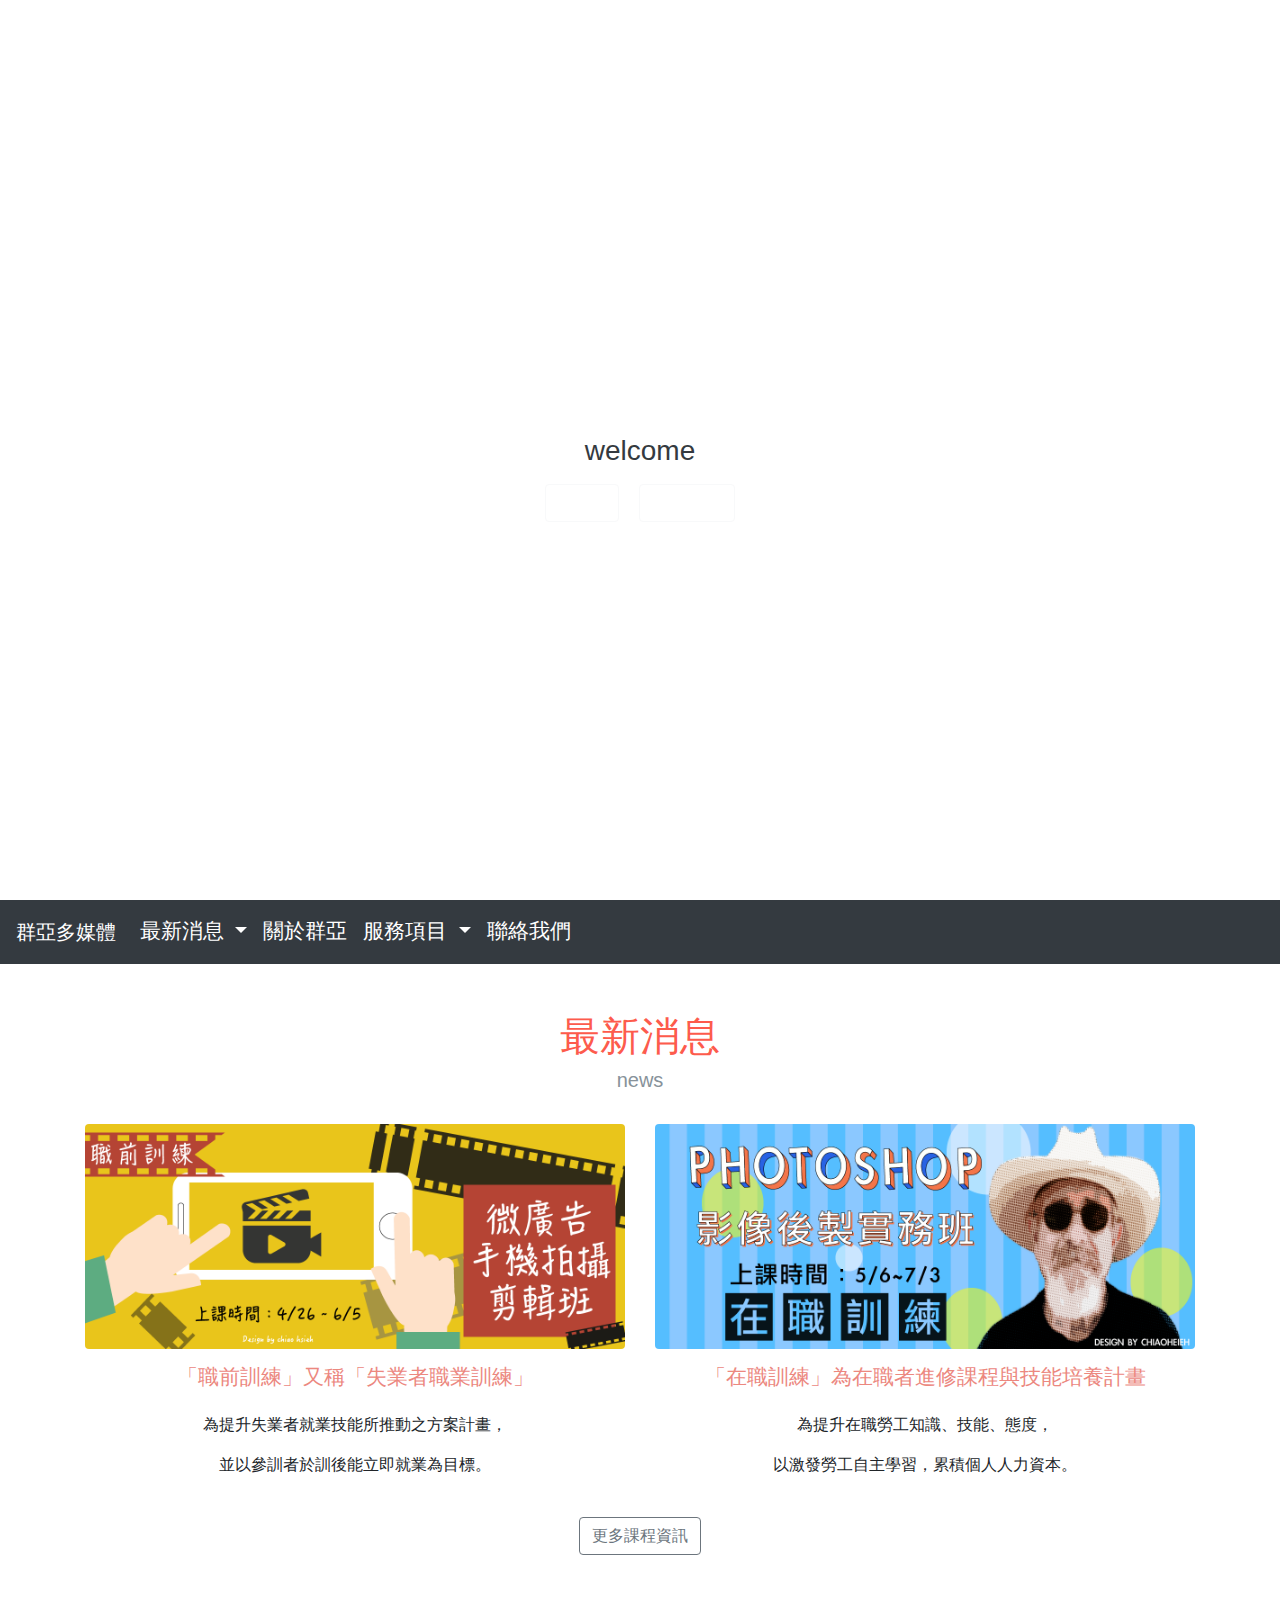
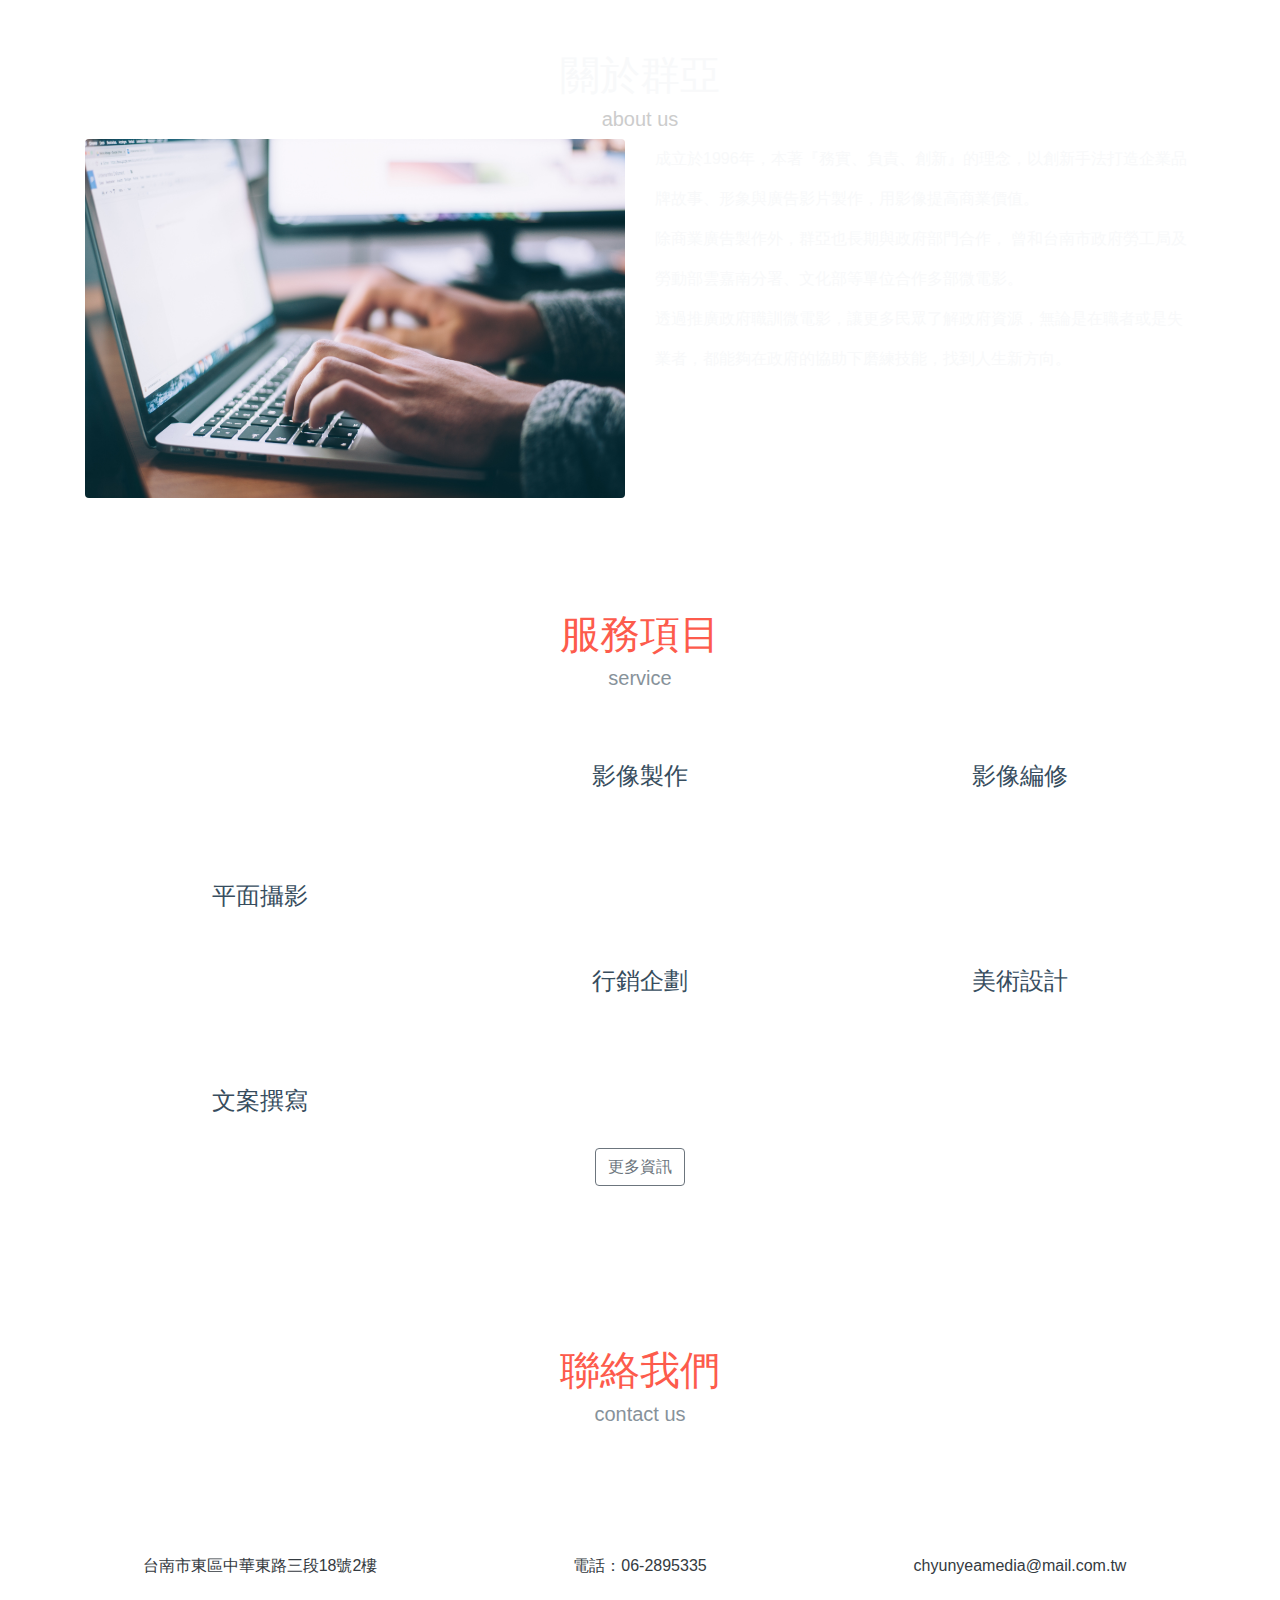
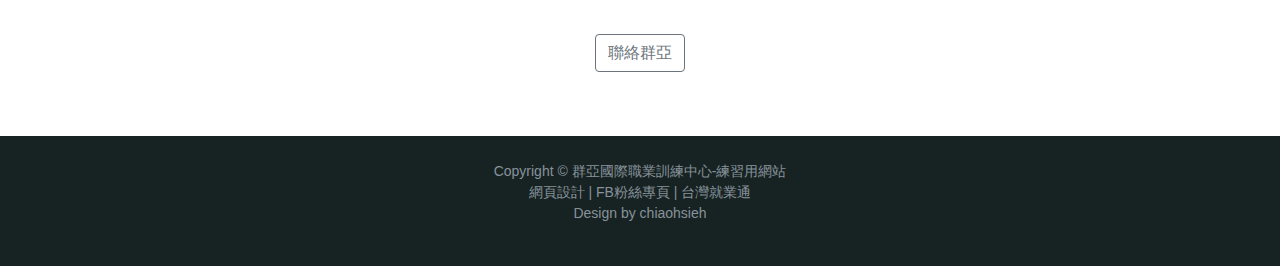
<file: index.html>
<!DOCTYPE html>
<html>
<head>
    <meta charset="UTF-8">
    <meta name="viewport" content="width=device-width, initial-scale=1">
    <meta http-equiv="X-UA-Compatible" content="ie=edge"><!--協助IE支援Bootstrap-->
    <link rel="icon" type="image/png" href="icon/cyicon.png"><!-- 標題小圖示 -->
    <!--Bootstrap CSS-->
    <link rel="stylesheet" href="https://use.fontawesome.com/releases/v5.8.2/css/all.css" integrity="sha384-oS3vJWv+0UjzBfQzYUhtDYW+Pj2yciDJxpsK1OYPAYjqT085Qq/1cq5FLXAZQ7Ay" crossorigin="anonymous">
    <link rel="stylesheet" href="css/chyunyea.css" type="text/css">
    <link href="https://maxcdn.bootstrapcdn.com/font-awesome/4.6.3/css/font-awesome.min.css" rel="stylesheet">
        <!--Bootstrap4-->
        <link rel="stylesheet" href="https://maxcdn.bootstrapcdn.com/bootstrap/4.3.1/css/bootstrap.min.css">
        <script src="https://ajax.googleapis.com/ajax/libs/jquery/3.4.0/jquery.min.js"></script>
        <script src="https://cdnjs.cloudflare.com/ajax/libs/popper.js/1.14.7/umd/popper.min.js"></script>
        <script src="https://maxcdn.bootstrapcdn.com/bootstrap/4.3.1/js/bootstrap.min.js"></script>
    <title>CHYUNYEA STUDIO-網頁設計練習用</title>
</head>
<style>
.info {
    background:rgba(255,255,255,0.7);
}
</style>
<body>
    <header class="header-class d-flex justify-content-center align-items-center">
        <div class="text-center text-white">
            <h1><a href="index.html">CHYUNYEA STUDIO</a></h1>
            <h3 class="text-dark">welcome</h3>
            <div class="mt-3">
                <a href="#news" class="btn btn-outline-light mx-2">NEWS</a>
                <a href="#service" class="btn btn-outline-light mx-2">SERVICE</a>
            </div>
        </div>
    </header>
    <nav class="navbar navbar-expand-lg bg-dark navbar-dark sticky-top ">
        <a class="navbar-brand" href="index.html">群亞多媒體</a>
        <button class="navbar-toggler" type="button" data-toggle="collapse" data-target="#navbarNavDropdown" aria-controls="navbarNavDropdown" aria-expanded="false" aria-label="Toggle navigation">
            <span class="navbar-toggler-icon"></span>
        </button>
        <div class="collapse navbar-collapse" id="navbarNavDropdown">
            <ul class="navbar-nav">
                <li class="nav-item dropdown">
                    <a class="nav-link dropdown-toggle " href="" target="_blank" id="navbarDropdownMenuLink" data-toggle="dropdown" aria-haspopup="true" aria-expanded="false">
                        最新消息
                    </a>
                    <div class="dropdown-menu bg-dark navbar-dark" aria-labelledby="navbarDropdownMenuLink">
                        <a class="dropdown-item" href="courses.html">課程資訊</a>
                    </div>
                </li>
                <li class="nav-item"><a class="nav-link" href="about.html">關於群亞</a></li>
                <li class="nav-item dropdown">
                        <a class="nav-link dropdown-toggle " href="" target="_blank" id="navbarDropdownMenuLink" data-toggle="dropdown" aria-haspopup="true" aria-expanded="false">
                              服務項目
                        </a>
                        <div class="dropdown-menu bg-dark navbar-dark" aria-labelledby="navbarDropdownMenuLink">
                            <a class="dropdown-item" href="media.html">多媒體影像製作</a>
                        </div>
                </li>
                <li class="nav-item"><a class="nav-link" href="contact.html">聯絡我們</a></li>

            </ul>
        </div>
    </nav>
    <!-- news -->
    <div id="news"></div>
    <section>
        <div class="container news text-center my-5">
            <h1>最新消息</h1>
            <h5>news</h5>
            <div class="row">
                <div class="col-md-6 my-4">               
                    <a href="courses.html"><img src="image/courses-1.png" class="rounded" alt="最新消息" title="最新消息"></a>
                    <p class="my-2 newstitle">「職前訓練」又稱「失業者職業訓練」</p>
                    <p class="text-center my-2">為提升失業者就業技能所推動之方案計畫，<br>並以參訓者於訓後能立即就業為目標。</p>
                </div>
                <div class="col-md-6 my-4">                 
                    <a href="courses.html"><img src="image/courses-2.png" class="rounded" alt="最新消息" title="最新消息"></a>
                    <p class="my-2 newstitle">「在職訓練」為在職者進修課程與技能培養計畫</p>
                    <p class="text-center my-2">為提升在職勞工知識、技能、態度，<br>以激發勞工自主學習，累積個人人力資本。</p>
                </div>
            </div>
            <a href="courses.html"><button type="button" class="btn btn-outline-secondary">更多課程資訊</button><a>
        </div>
    </section>
    <!-- 關於群亞 -->
        <div id="about"></div>
        <section class="py-5 bg-attachment bg-cover" style="background-image:url(https://images.unsplash.com/photo-1546449982-a01eedcc37c0?ixlib=rb-1.2.1&ixid=eyJhcHBfaWQiOjEyMDd9&auto=format&fit=crop&w=900&q=60)">
            <div class="container about">
                <h1 class="text-light">關於群亞</h1>
                <h5 style="color:#ccc">about us</h5>
                <div class="row">
                    <div class="col-md-6">
                        <a href="about.html"><img src="image/b1.jpg" class="rounded" alt="關於群亞" title="關於群亞"></a>
                    </div>
                    <div class="col-md-6">
                        <p class="text-light">成立於1996年，本著『務實、負責、創新』的理念，以創新手法打造企業品牌故事、形象與廣告影片製作，用影像提高商業價值。<br>除商業廣告製作外，群亞也長期與政府部門合作，
                            曾和台南市政府勞工局及勞動部雲嘉南分署、文化部等單位合作多部微電影。<br>透過推廣政府職訓微電影，讓更多民眾了解政府資源，無論是在職者或是失業者，都能夠在政府的協助下磨練技能，找到人生新方向。</p>                    
                    </div>
                </div>
            </div>
        </section>
    <!-- 影片分享 
    <div id="works"></div>
    <div class="works my-3">
        <section class="py-5 bg-attachment bg-cover" style="background-image:url(https://images.unsplash.com/photo-1546449982-a01eedcc37c0?ixlib=rb-1.2.1&ixid=eyJhcHBfaWQiOjEyMDd9&auto=format&fit=crop&w=900&q=60)">                
            <h1 style="color:#172323" class="my-3">作品欣賞</h1>
            <h5>works</h5>            
            <div class="container">
                <div class="row works-item">
                    <div class="col-md-6"><iframe src="https://www.youtube.com/embed/-YNJn0436aQ"></iframe></div>
                    <div class="col-md-6"><iframe src="https://www.youtube.com/embed/GWZpMxZ13jM"></iframe></div>
                </div>
                <div class="row works-item">
                    <div class="col-md-6"><iframe src="https://www.youtube.com/embed/CN-ooeECt8g"></iframe></div>
                    <div class="col-md-6"><iframe src="https://www.youtube.com//embed/GMhTnDz8pHQ"></iframe></div>
                </div>
            </div>
        </section>
    </div>-->
    <!-- 服務項目 -->
        <div id="service"  class="service my-3"></div>
        <section class="py-5 ">
            <div class="container-fluid">
                <h1>服務項目</h1>
                <h5>service</h5>
            </div>
            <div class="container text-center my-5">
                <div class="row">
                    <div class="col-6 col-md-4 my-4 " style="color:#374d5e">
                        <i class="fas fa-camera-retro fa-5x my-4"></i>             
                        <h4>平面攝影</h4>                             
                    </div>
                    <div class="col-6 col-md-4  my-4" style="color:#374d5e">
                        <i class="fas fa-video fa-5x my-4"></i>              
                        <h4>影像製作</h4>                             
                    </div>
                    <div class="col-6 col-md-4 my-4" style="color:#374d5e">
                        <i class="fas fa-images fa-5x my-4"></i>              
                        <h4>影像編修</h4>                             
                    </div>
                    <div class="col-6 col-md-4 my-4" style="color:#374d5e">
                        <i class="fas fa-edit fa-5x my-4"></i>             
                        <h4>文案撰寫</h4>
                    </div>
                    <div class="col-6 col-md-4 my-4" style="color:#374d5e">
                        <i class="fas fa-lightbulb fa-5x my-4"></i>              
                        <h4>行銷企劃</h4>                             
                    </div>
                    <div class="col-6 col-md-4 my-4" style="color:#374d5e">
                        <i class="fas fa-palette fa-5x my-4"></i>             
                        <h4>美術設計</h4>                             
                    </div>
                </div>
                <a href="media.html"><button type="button" class="btn btn-outline-secondary">更多資訊</button><a>
            </div>
        </section>
    <!-- 聯絡我們 -->        
        <div id="contact"></div>
        <div class="contact my-3">
            <section class="py-5 bg-attachment bg-cover" style="background-image:url(https://images.unsplash.com/uploads/141103282695035fa1380/95cdfeef?ixlib=rb-1.2.1&ixid=eyJhcHBfaWQiOjEyMDd9&auto=format&fit=crop&w=900&q=60)">                
                <h1>聯絡我們</h1>
                <h5>contact us</h5>                    
                <div class="container text-center">
                    <div class="row text-center text-dark my-3">
                        <div class="col-md-4 my-2">
                            <div class="p-2 info">
                                <i class="fas fa-map-marked-alt fa-3x mr-2 my-3 " aria-hidden="true "></i>
                                <p class="my-4">台南市東區中華東路三段18號2樓</p>
                            </div>
                        </div>
                        <div class="col-md-4 my-2">
                            <div class="p-2 info">
                                <i class="fas fa-phone fa-3x mr-2 my-3 " aria-hidden="true "></i>
                                <p class="my-4">電話：06-2895335</p>
                            </div>
                        </div> 
                        <div class="col-md-4 my-2">
                            <div class="p-2 info">
                                <i class="fas fa-envelope-open fa-3x mr-2 my-3 " aria-hidden="true "></i>
                                <p class="my-4">chyunyeamedia@mail.com.tw</p> 
                            </div>
                        </div>
                    </div>
                    <a href="contact.html" class="btn btn-outline-secondary">聯絡群亞<a>
                </div>
            </section>
        </div>
<!-- 頁尾 -->
    <div id="footer">
        <div class="container-fluid footer">  
            <div class="row text-center">
                <div class="copyright col-12">
                    <p>Copyright © 群亞國際職業訓練中心-練習用網站<br>
                        網頁設計 | 
                        <a href="https://www.facebook.com/chyun.yea/" target="_blank"  alt="FB粉絲專頁">FB粉絲專頁</a> | 
                        <a href="https://www.taiwanjobs.gov.tw/Internet/index/index.aspx"alt="台灣就業通">台灣就業通</a>
                        <br>Design by chiaohsieh</p>
                </div>
            </div>
        </div>
    </div>
</body>
<script>  //smooth scrolling to all links
    $(document).ready(function(){
      $("a").on('click', function(event) {
        if (this.hash !== "") {
          event.preventDefault();
          var hash = this.hash;
         $('html, body').animate({
            scrollTop: $(hash).offset().top
          }, 800, function(){   
           window.location.hash = hash;
          });
        }
      });
    });
</script>
</html>
</file>
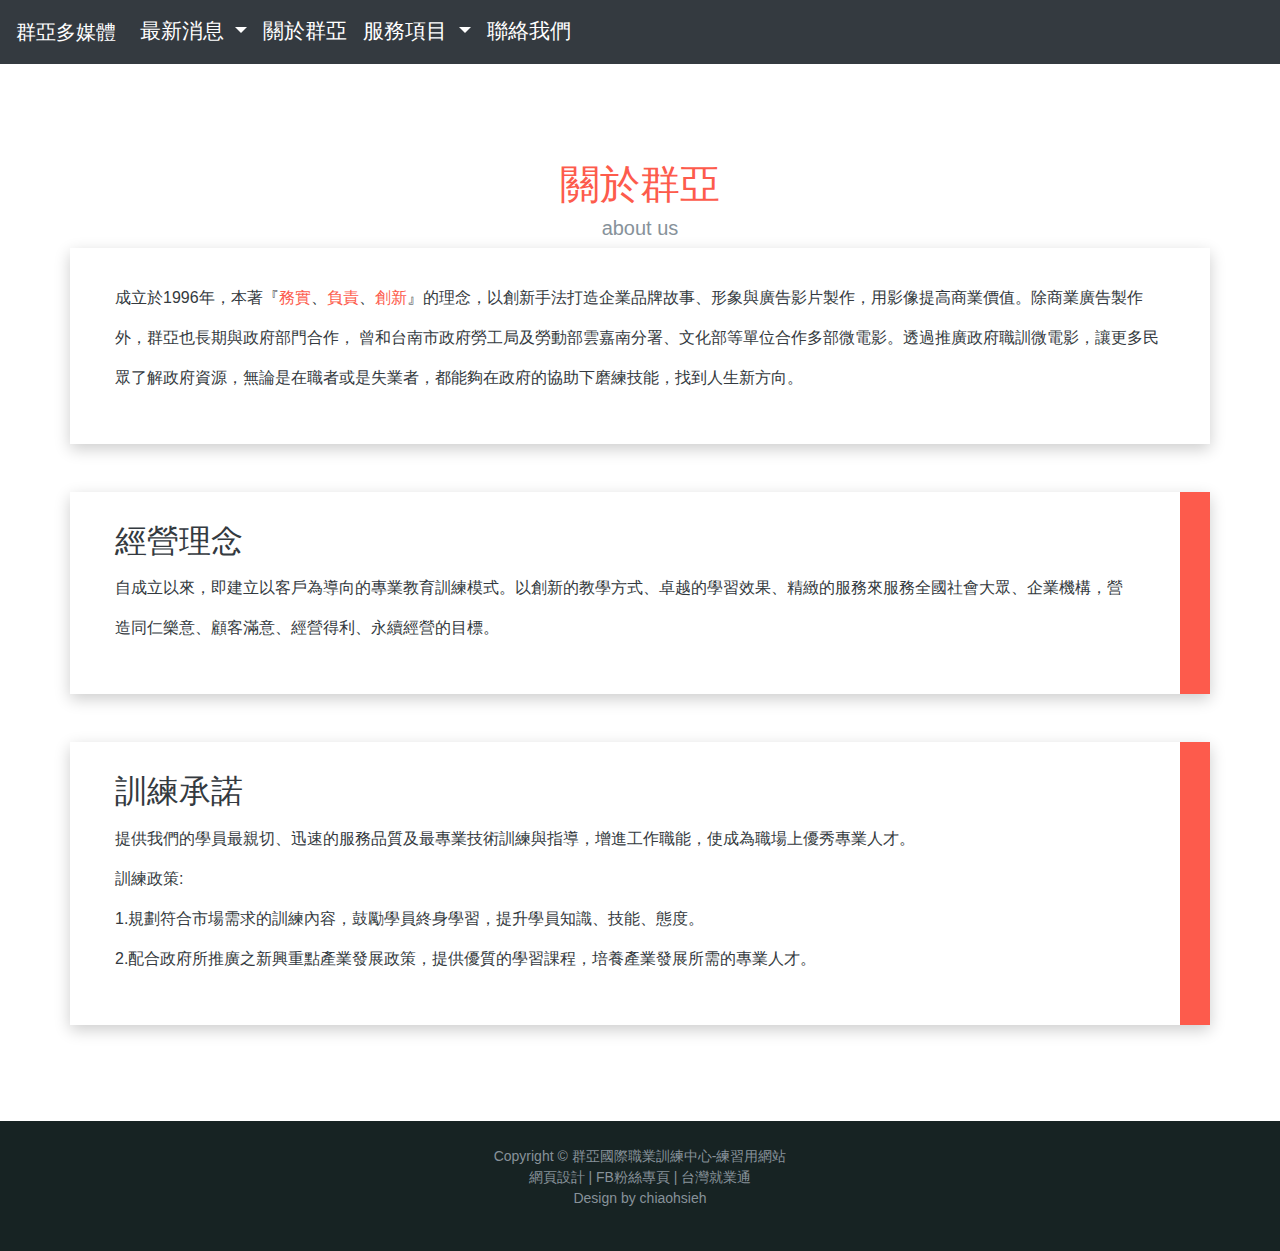
<file: about.html>
<!DOCTYPE html>
<html>
<head>
    <meta charset="UTF-8">
    <meta name="viewport" content="width=device-width, initial-scale=1">
    <meta http-equiv="X-UA-Compatible" content="ie=edge"><!--協助IE支援Bootstrap-->
    <link rel="icon" type="image/png" href="icon/cyicon.png"><!-- 標題小圖示 -->
    <!--Bootstrap CSS-->
    <link rel="stylesheet" href="css/chyunyea.css" type="text/css">
    <link rel="stylesheet" href="https://use.fontawesome.com/releases/v5.8.2/css/all.css">
    <link href="https://maxcdn.bootstrapcdn.com/font-awesome/4.6.3/css/font-awesome.min.css" rel="stylesheet">
    <link href="https://cdnjs.cloudflare.com/ajax/libs/twitter-bootstrap/4.3.1/css/bootstrap.min.css">
    <link rel="stylesheet" href="https://maxcdn.bootstrapcdn.com/bootstrap/4.3.1/css/bootstrap.min.css">
    <!--Bootstrap4-->
    <script src="https://ajax.googleapis.com/ajax/libs/jquery/3.4.0/jquery.min.js"></script>
    <script src="https://cdnjs.cloudflare.com/ajax/libs/popper.js/1.14.7/umd/popper.min.js"></script>
    <script src="https://maxcdn.bootstrapcdn.com/bootstrap/4.3.1/js/bootstrap.min.js"></script>
    <title>CHYUNYEA STUDIO-網頁設計練習用</title>
</head>
<style>
.a-bg-cover{
    background-size: cover;
    background-position:top center;
}
.a-bg-attachment{
    background-attachment: fixed;
}

.about-main{
    background-color:rgba(255,255,255,0.7);
    padding:30px;
    line-height: 30pt;
    box-shadow: 0 5px 15px rgba(0,0,0,.2);
}
.about-right{
    background-color:rgba(255,255,255,0.7);
    padding:30px;
    line-height: 30pt;
    border-right:#fd5b4c 30px solid;
    box-shadow: 0 5px 15px rgba(0,0,0,.2);
}
</style>
<body>
    <nav class="navbar navbar-expand-lg bg-dark navbar-dark sticky-top ">
        <a class="navbar-brand" href="index.html">群亞多媒體</a>
        <button class="navbar-toggler" type="button" data-toggle="collapse" data-target="#navbarNavDropdown" aria-controls="navbarNavDropdown" aria-expanded="false" aria-label="Toggle navigation">
            <span class="navbar-toggler-icon"></span>
        </button>
        <div class="collapse navbar-collapse" id="navbarNavDropdown">
            <ul class="navbar-nav">
                <li class="nav-item dropdown">
                    <a class="nav-link dropdown-toggle " href="" target="_blank" id="navbarDropdownMenuLink" data-toggle="dropdown" aria-haspopup="true" aria-expanded="false">
                        最新消息
                    </a>
                    <div class="dropdown-menu bg-dark navbar-dark" aria-labelledby="navbarDropdownMenuLink">
                        <a class="dropdown-item" href="courses.html">課程資訊</a>
                    </div>
                </li>
                <li class="nav-item"><a class="nav-link" href="about.html">關於群亞</a></li>
                <li class="nav-item dropdown">
                        <a class="nav-link dropdown-toggle " href="" target="_blank" id="navbarDropdownMenuLink" data-toggle="dropdown" aria-haspopup="true" aria-expanded="false">
                              服務項目
                        </a>
                        <div class="dropdown-menu bg-dark navbar-dark" aria-labelledby="navbarDropdownMenuLink">
                            <a class="dropdown-item" href="media.html">多媒體影像製作</a>
                        </div>
                </li>
                <li class="nav-item"><a class="nav-link" href="contact.html">聯絡我們</a></li>
            </ul>
        </div>
    </nav>
<!-- 關於群亞 -->
    <section class="py-5 a-bg-attachment a-bg-cover" style="background-image:url('https://images.unsplash.com/photo-1550376026-49dc76394ed8?ixlib=rb-1.2.1&ixid=eyJhcHBfaWQiOjEyMDd9&auto=format&fit=crop&w=900&q=60')">
        <div class="container my-5">
            <h1>關於群亞</h1>
            <h5>about us</h5>
            <div class="row about-main">
                <div class="col-md-12 text-left text-dark">
                    <p>成立於1996年，本著『<span style="color:#fd5b4c;">務實</span>、<span style="color:#fd5b4c;">負責</span>、<span style="color:#fd5b4c;">創新</span>』的理念，以創新手法打造企業品牌故事、形象與廣告影片製作，用影像提高商業價值。除商業廣告製作外，群亞也長期與政府部門合作，
                        曾和台南市政府勞工局及勞動部雲嘉南分署、文化部等單位合作多部微電影。透過推廣政府職訓微電影，讓更多民眾了解政府資源，無論是在職者或是失業者，都能夠在政府的協助下磨練技能，找到人生新方向。</p>                    
                </div>
            </div>
            <div class="row my-5 about-right">
                <div class="col-md-12 text-left text-dark">
                     <h2>經營理念</h2>
                    <p>自成立以來，即建立以客戶為導向的專業教育訓練模式。以創新的教學方式、卓越的學習效果、精緻的服務來服務全國社會大眾、企業機構，營造同仁樂意、顧客滿意、經營得利、永續經營的目標。</p> 
                </div>
            </div>
            <div class="row my-5 about-right">
                <div class="col-md-12 text-left text-dark">
                        <h2>訓練承諾</h2>
                        <p>提供我們的學員最親切、迅速的服務品質及最專業技術訓練與指導，增進工作職能，使成為職場上優秀專業人才。<br>
                            訓練政策:<br>
                            1.規劃符合市場需求的訓練內容，鼓勵學員終身學習，提升學員知識、技能、態度。<br>
                            2.配合政府所推廣之新興重點產業發展政策，提供優質的學習課程，培養產業發展所需的專業人才。</p> 
                </div>
            </div>
        </div>
    </section>
<!-- 頁尾 -->
    <div id="footer">
        <div class="container-fluid footer">  
            <div class="row text-center">
                <div class="copyright col-12">
                    <p>Copyright © 群亞國際職業訓練中心-練習用網站<br>
                        網頁設計 | 
                        <a href="https://www.facebook.com/chyun.yea/" target="_blank"  alt="FB粉絲專頁">FB粉絲專頁</a> | 
                        <a href="https://www.taiwanjobs.gov.tw/Internet/index/index.aspx"alt="台灣就業通">台灣就業通</a>
                        <br>Design by chiaohsieh</p>
                </div>
            </div>
        </div>
    </div>   
</body>
</html>
</file>
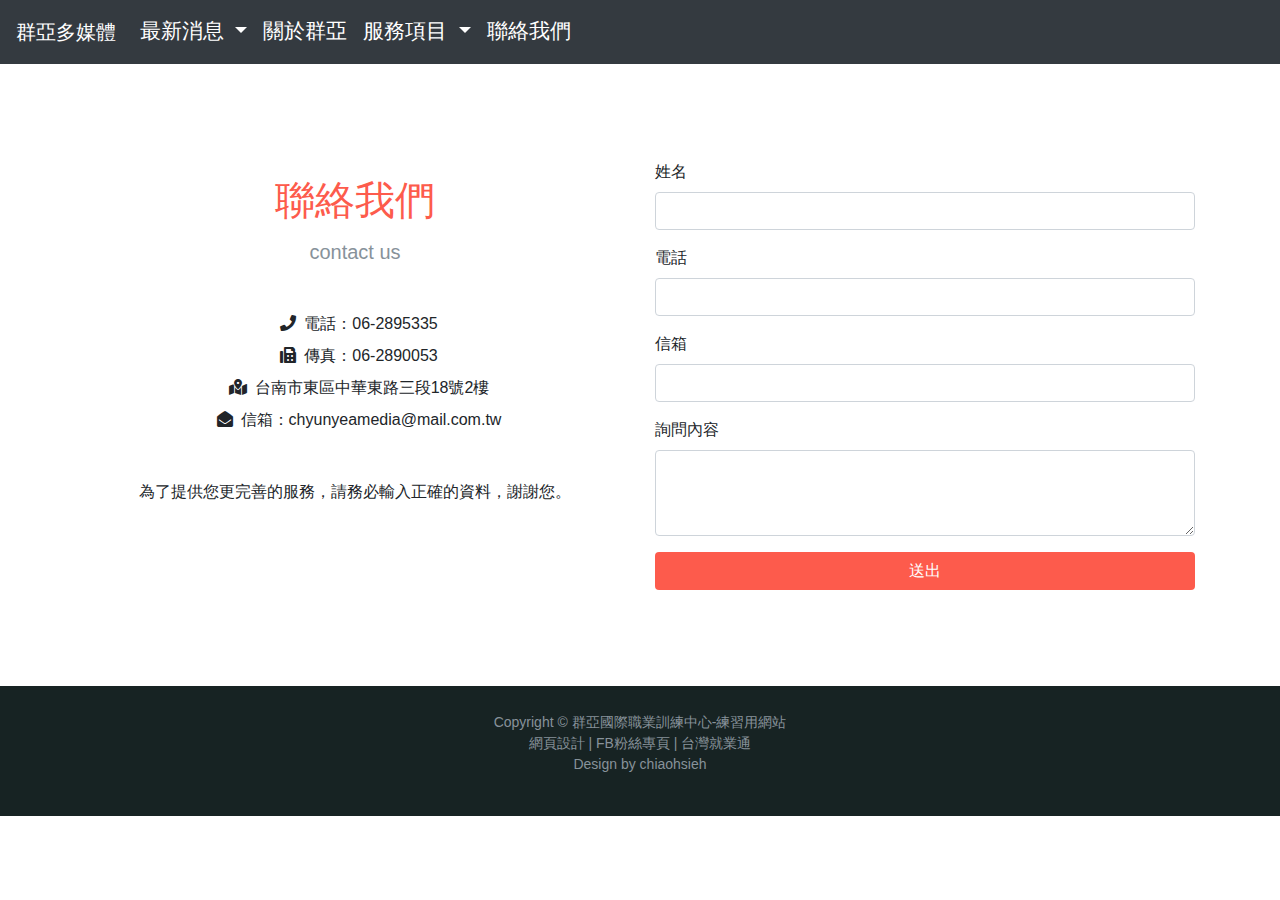
<file: contact.html>
<!DOCTYPE html>
<html>
<head>
    <meta charset="UTF-8">
    <meta name="viewport" content="width=device-width, initial-scale=1">
    <meta http-equiv="X-UA-Compatible" content="ie=edge"><!--協助IE支援Bootstrap-->
    <link rel="icon" type="image/png" href="icon/cyicon.png"><!-- 標題小圖示 -->
    <!--Bootstrap CSS-->
    <link rel="stylesheet" href="css/chyunyea.css" type="text/css">
    <link rel="stylesheet" href="https://use.fontawesome.com/releases/v5.8.2/css/all.css">
    <link href="https://maxcdn.bootstrapcdn.com/font-awesome/4.6.3/css/font-awesome.min.css" rel="stylesheet">
    <link href="https://cdnjs.cloudflare.com/ajax/libs/twitter-bootstrap/4.3.1/css/bootstrap.min.css">
    <link rel="stylesheet" href="https://maxcdn.bootstrapcdn.com/bootstrap/4.3.1/css/bootstrap.min.css">
    <!--Bootstrap4-->
    <script src="https://ajax.googleapis.com/ajax/libs/jquery/3.4.0/jquery.min.js"></script>
    <script src="https://cdnjs.cloudflare.com/ajax/libs/popper.js/1.14.7/umd/popper.min.js"></script>
    <script src="https://maxcdn.bootstrapcdn.com/bootstrap/4.3.1/js/bootstrap.min.js"></script>
    <title>CHYUNYEA STUDIO-網頁設計練習用</title>
</head>
<style>
.btn-block{
    color:white;
    background-color:#fd5b4c;
}
.btn-block:hover{
    color:black;
    background:rgba(255,255,255,0.7)
}
.contact-form{
    background:rgba(255,255,255,0.7)
}
</style>
<body>
    <nav class="navbar navbar-expand-lg bg-dark navbar-dark sticky-top ">
        <a class="navbar-brand" href="index.html">群亞多媒體</a>
        <button class="navbar-toggler" type="button" data-toggle="collapse" data-target="#navbarNavDropdown" aria-controls="navbarNavDropdown" aria-expanded="false" aria-label="Toggle navigation">
            <span class="navbar-toggler-icon"></span>
        </button>
        <div class="collapse navbar-collapse" id="navbarNavDropdown">
            <ul class="navbar-nav">
                <li class="nav-item dropdown">
                    <a class="nav-link dropdown-toggle " href="" target="_blank" id="navbarDropdownMenuLink" data-toggle="dropdown" aria-haspopup="true" aria-expanded="false">
                        最新消息
                    </a>
                    <div class="dropdown-menu bg-dark navbar-dark" aria-labelledby="navbarDropdownMenuLink">
                        <a class="dropdown-item" href="courses.html">課程資訊</a>
                    </div>
                </li>
                <li class="nav-item"><a class="nav-link" href="about.html">關於群亞</a></li>
                <li class="nav-item dropdown">
                        <a class="nav-link dropdown-toggle " href="" target="_blank" id="navbarDropdownMenuLink" data-toggle="dropdown" aria-haspopup="true" aria-expanded="false">
                              服務項目
                        </a>
                        <div class="dropdown-menu bg-dark navbar-dark" aria-labelledby="navbarDropdownMenuLink">
                            <a class="dropdown-item" href="media.html">多媒體影像製作</a>
                        </div>
                </li>
                <li class="nav-item"><a class="nav-link" href="contact.html">聯絡我們</a></li>
            </ul>
        </div>
    </nav>
    <section class="py-5 bg-attachment bg-cover" style="background-image:url(https://images.unsplash.com/photo-1474929743204-8f756140cb14?ixlib=rb-1.2.1&ixid=eyJhcHBfaWQiOjEyMDd9&auto=format&fit=crop&w=900&q=60)">         
        <div class="container">
            <div class="row contact-form ">
                <div class="col-md-6 my-5">
                    <div class="text-center">
                        <h1 class="my-3">聯絡我們</h1>
                        <h5>contact us</h5>
                        <ul class="list-unstyled my-5 text-center">							
							<li class="col-md-12 my-2"><span class="fas fa-phone mx-2 "></span>電話：06-2895335</li>
							<li class="col-md-12 my-2"><span class="fas fa-fax mx-2"></span>傳真：06-2890053</li>
                            <li class="col-md-12 my-2"><span class="fas fa-map-marked-alt mx-2"></span>台南市東區中華東路三段18號2樓</li>                       
                            <li class="col-md-12 my-2"><span class="fas fa-envelope-open mx-2"></span>信箱：chyunyeamedia@mail.com.tw</li>
                         </ul>
                        <p class="my-5">為了提供您更完善的服務，請務必輸入正確的資料，謝謝您。</p>
                    </div>
                </div>
                <div class="col-md-6 my-5">
                    <div class="form-group">
                        <label>姓名</label>
                        <input type="text" class="form-control">
                    </div>
                    <div class="form-group">
                        <label>電話</label>
                        <input type="text" class="form-control">
                    </div>
                    <div class="form-group">
                        <label>信箱</label>
                        <input type="email" class="form-control">
                    </div>
                    <div class="form-group">
                        <label>詢問內容</label>
                        <textarea class="form-control" id="exampleFormControlTextarea1" rows="3"></textarea>
                    </div>
                    <button type="button" class="btn btn-block">送出</button>     
                </div>
            </div>
        </div>
    </section>
<!-- 頁尾 -->
    <div id="footer">
        <div class="container-fluid footer">  
            <div class="row text-center">
                <div class="copyright col-12">
                    <p>Copyright © 群亞國際職業訓練中心-練習用網站<br>
                        網頁設計 | 
                        <a href="https://www.facebook.com/chyun.yea/" target="_blank"  alt="FB粉絲專頁">FB粉絲專頁</a> | 
                        <a href="https://www.taiwanjobs.gov.tw/Internet/index/index.aspx"alt="台灣就業通">台灣就業通</a>
                        <br>Design by chiaohsieh</p>
                </div>
            </div>
        </div>
    </div>   
</body>
</html>
</file>
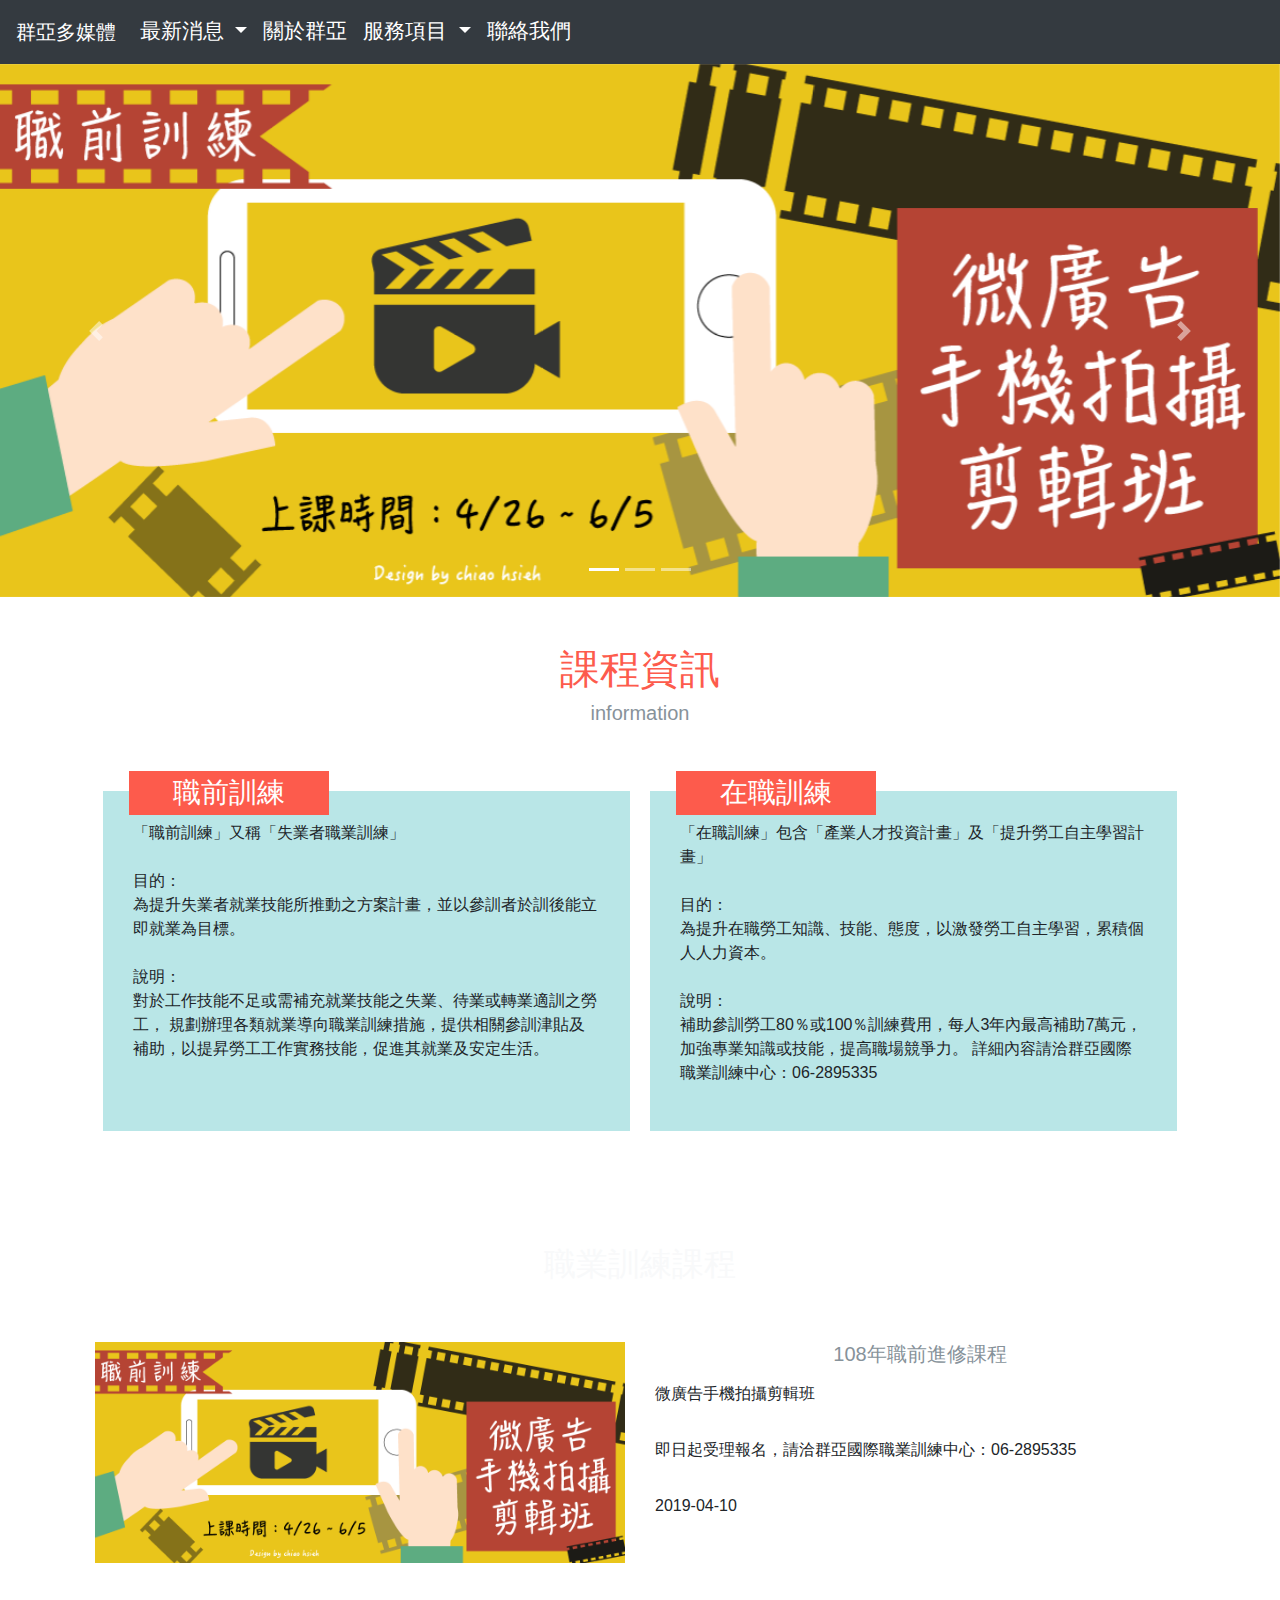
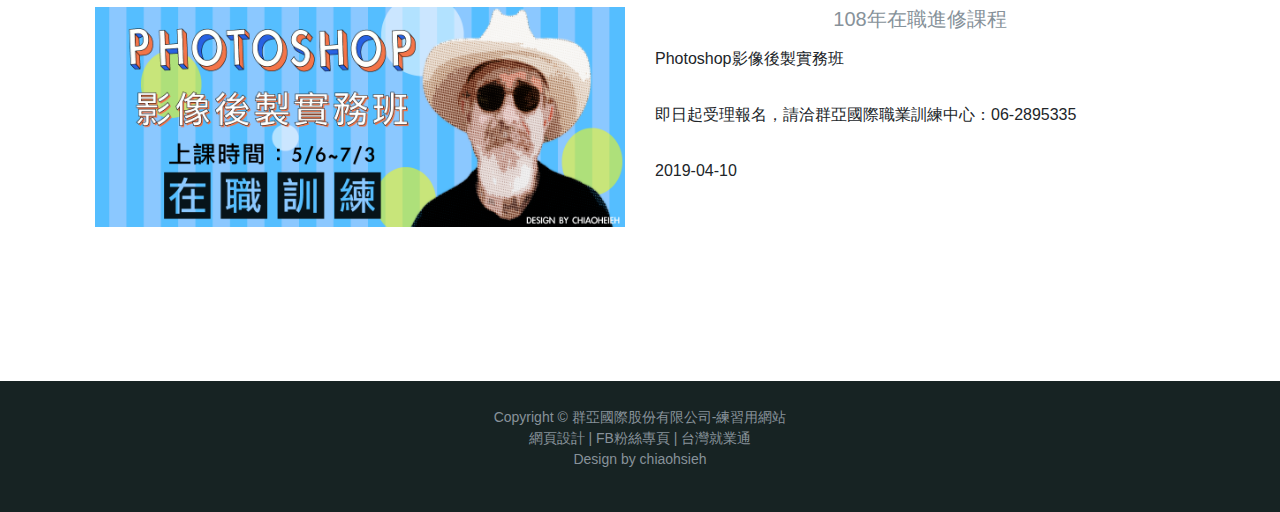
<file: courses.html>
<!DOCTYPE html>
<html>
<head>
    <meta charset="UTF-8">
    <meta name="viewport" content="width=device-width, initial-scale=1">
    <meta http-equiv="X-UA-Compatible" content="ie=edge"><!--協助IE支援Bootstrap-->
    <link rel="icon" type="image/png" href="icon/cyicon.png"><!-- 標題小圖示 -->
    <!--Bootstrap CSS-->
    <link rel="stylesheet" href="css/chyunyea.css" type="text/css">
    <link rel="stylesheet" href="https://use.fontawesome.com/releases/v5.8.2/css/all.css">
    <link href="https://maxcdn.bootstrapcdn.com/font-awesome/4.6.3/css/font-awesome.min.css" rel="stylesheet">
    <!--Bootstrap4-->
    <link rel="stylesheet" href="https://maxcdn.bootstrapcdn.com/bootstrap/4.3.1/css/bootstrap.min.css">
    <script src="https://ajax.googleapis.com/ajax/libs/jquery/3.4.0/jquery.min.js"></script>
    <script src="https://cdnjs.cloudflare.com/ajax/libs/popper.js/1.14.7/umd/popper.min.js"></script>
    <script src="https://maxcdn.bootstrapcdn.com/bootstrap/4.3.1/js/bootstrap.min.js"></script>
    <title>CHYUNYEA STUDIO-網頁設計練習用</title>
</head>
<style>
/*banner輪播*/
.full-screen {
  background-size: cover;
  background-position: center;
  background-repeat: no-repeat;
}
.item>a{
    display: block;
    height: 100%;
}
</style>
<body>
    <nav class="navbar navbar-expand-lg bg-dark navbar-dark sticky-top ">
        <a class="navbar-brand" href="index.html">群亞多媒體</a>
        <button class="navbar-toggler" type="button" data-toggle="collapse" data-target="#navbarNavDropdown" aria-controls="navbarNavDropdown" aria-expanded="false" aria-label="Toggle navigation">
            <span class="navbar-toggler-icon"></span>
        </button>
        <div class="collapse navbar-collapse" id="navbarNavDropdown">
            <ul class="navbar-nav">
                <li class="nav-item dropdown">
                    <a class="nav-link dropdown-toggle " href="" target="_blank" id="navbarDropdownMenuLink" data-toggle="dropdown" aria-haspopup="true" aria-expanded="false">
                        最新消息
                    </a>
                    <div class="dropdown-menu bg-dark navbar-dark" aria-labelledby="navbarDropdownMenuLink">
                        <a class="dropdown-item" href="courses.html">課程資訊</a>
                    </div>
                </li>
                <li class="nav-item"><a class="nav-link" href="about.html">關於群亞</a></li>
                <li class="nav-item dropdown">
                        <a class="nav-link dropdown-toggle " href="" target="_blank" id="navbarDropdownMenuLink" data-toggle="dropdown" aria-haspopup="true" aria-expanded="false">
                              服務項目
                        </a>
                        <div class="dropdown-menu bg-dark navbar-dark" aria-labelledby="navbarDropdownMenuLink">
                            <a class="dropdown-item" href="media.html">多媒體影像製作</a>
                        </div>
                </li>
                <li class="nav-item"><a class="nav-link" href="contact.html">聯絡我們</a></li>

            </ul>
        </div>
    </nav>
    <div id="carouselExampleIndicators" class="carousel slide" data-ride="carousel">
        <ol class="carousel-indicators">
            <li data-target="#carouselExampleIndicators" data-slide-to="0" class="active"></li>
            <li data-target="#carouselExampleIndicators" data-slide-to="1"></li>
            <li data-target="#carouselExampleIndicators" data-slide-to="2"></li>
        </ol>
        <div class="carousel-inner">
            <div class="carousel-item active">
                <img src="image/courses-1.png" class="d-block w-100" alt="...">
            </div>
            <div class="carousel-item">
                <img src="image/courses-2.png" class="d-block w-100" alt="...">
            </div>
            <div class="carousel-item">
                <img src="image/courses-1.png" class="d-block w-100" alt="...">
            </div>
            </div>
            <a class="carousel-control-prev" href="#carouselExampleIndicators" role="button" data-slide="prev">
              <span class="carousel-control-prev-icon" aria-hidden="true"></span>
              <span class="sr-only">Previous</span>
            </a>
            <a class="carousel-control-next " href="#carouselExampleIndicators" role="button" data-slide="next">
              <span class="carousel-control-next-icon" aria-hidden="true"></span>
              <span class="sr-only">Next</span>
            </a>
    </div>
<!-- courses info-->
<div class="container my-5 story">
        <div class="container-fluid my-5">
            <h1>課程資訊</h1>
            <h5>information</h5>
        </div>
        <div class="row my-3 mx-2">
            <div class="col-md-6 my-2">
                <h2 class="title-2">職前訓練</h2>
                <p class="story">「職前訓練」又稱「失業者職業訓練」<br>
                    <br>目的：<br>
                    為提升失業者就業技能所推動之方案計畫，並以參訓者於訓後能立即就業為目標。<br>
                    <br>說明：<br>
                    對於工作技能不足或需補充就業技能之失業、待業或轉業適訓之勞工，
                    規劃辦理各類就業導向職業訓練措施，提供相關參訓津貼及補助，以提昇勞工工作實務技能，促進其就業及安定生活。
                </p>
            </div>
            <div class="col-md-6 my-2">
                <h2 class="title-2">在職訓練</h2>
                <p class="story">「在職訓練」包含「產業人才投資計畫」及「提升勞工自主學習計畫」<br>
                    <br>目的：<br>
                    為提升在職勞工知識、技能、態度，以激發勞工自主學習，累積個人人力資本。<br>
                    <br>說明：<br>    
                    補助參訓勞工80％或100％訓練費用，每人3年內最高補助7萬元，加強專業知識或技能，提高職場競爭力。 
                    詳細內容請洽群亞國際職業訓練中心：06-2895335
                </p>
            </div>
        </div>
    </div>
<!-- courses -->    
    <section class="py-5 bg-attachment bg-cover my-5" style="background-image:url(https://images.unsplash.com/photo-1546449982-a01eedcc37c0?ixlib=rb-1.2.1&ixid=eyJhcHBfaWQiOjEyMDd9&auto=format&fit=crop&w=900&q=60)">       
    <h2 class="text-light text-center">職業訓練課程</h2>
        <div class="container my-5 courses">
            <div class="row text-block my-4">
                <div class="col-md-6">
                    <img src="image/courses-1.png">
                </div>
                <div class="col-md-6">
                    <h5>108年職前進修課程</h5>
                    <p>微廣告手機拍攝剪輯班</p>
                    <p>即日起受理報名，請洽群亞國際職業訓練中心：06-2895335</p>	
                    <p>2019-04-10</p>
                </div>
            </div>
            <div class="row text-block my-4">
                <div class="col-md-6">
                    <img src="image/courses-2.png">
                </div>
                <div class="col-md-6">
                    <h5>108年在職進修課程</h5>
                    <p>Photoshop影像後製實務班</p>
                    <p>即日起受理報名，請洽群亞國際職業訓練中心：06-2895335</p>	
                    <p>2019-04-10</p>
                </div>
            </div>
        
    </section>
</div>
<!-- 頁尾 -->
    <div id="footer">
        <div class="container-fluid footer">  
            <div class="row text-center">
                <div class="copyright col-12">
                    <p>Copyright © 群亞國際股份有限公司-練習用網站<br>
                        網頁設計 | 
                    <a href="https://www.facebook.com/chyun.yea/" target="_blank"  alt="FB粉絲專頁">FB粉絲專頁</a> | 
                    <a href="https://www.taiwanjobs.gov.tw/Internet/index/index.aspx"alt="台灣就業通">台灣就業通</a>
                    <br>Design by chiaohsieh</p>
                </div>
            </div>
        </div>
    </div>
</body>
<script>
    $('.carousel').carousel({
    interval: 2000
    })
</script>
</html>
</file>
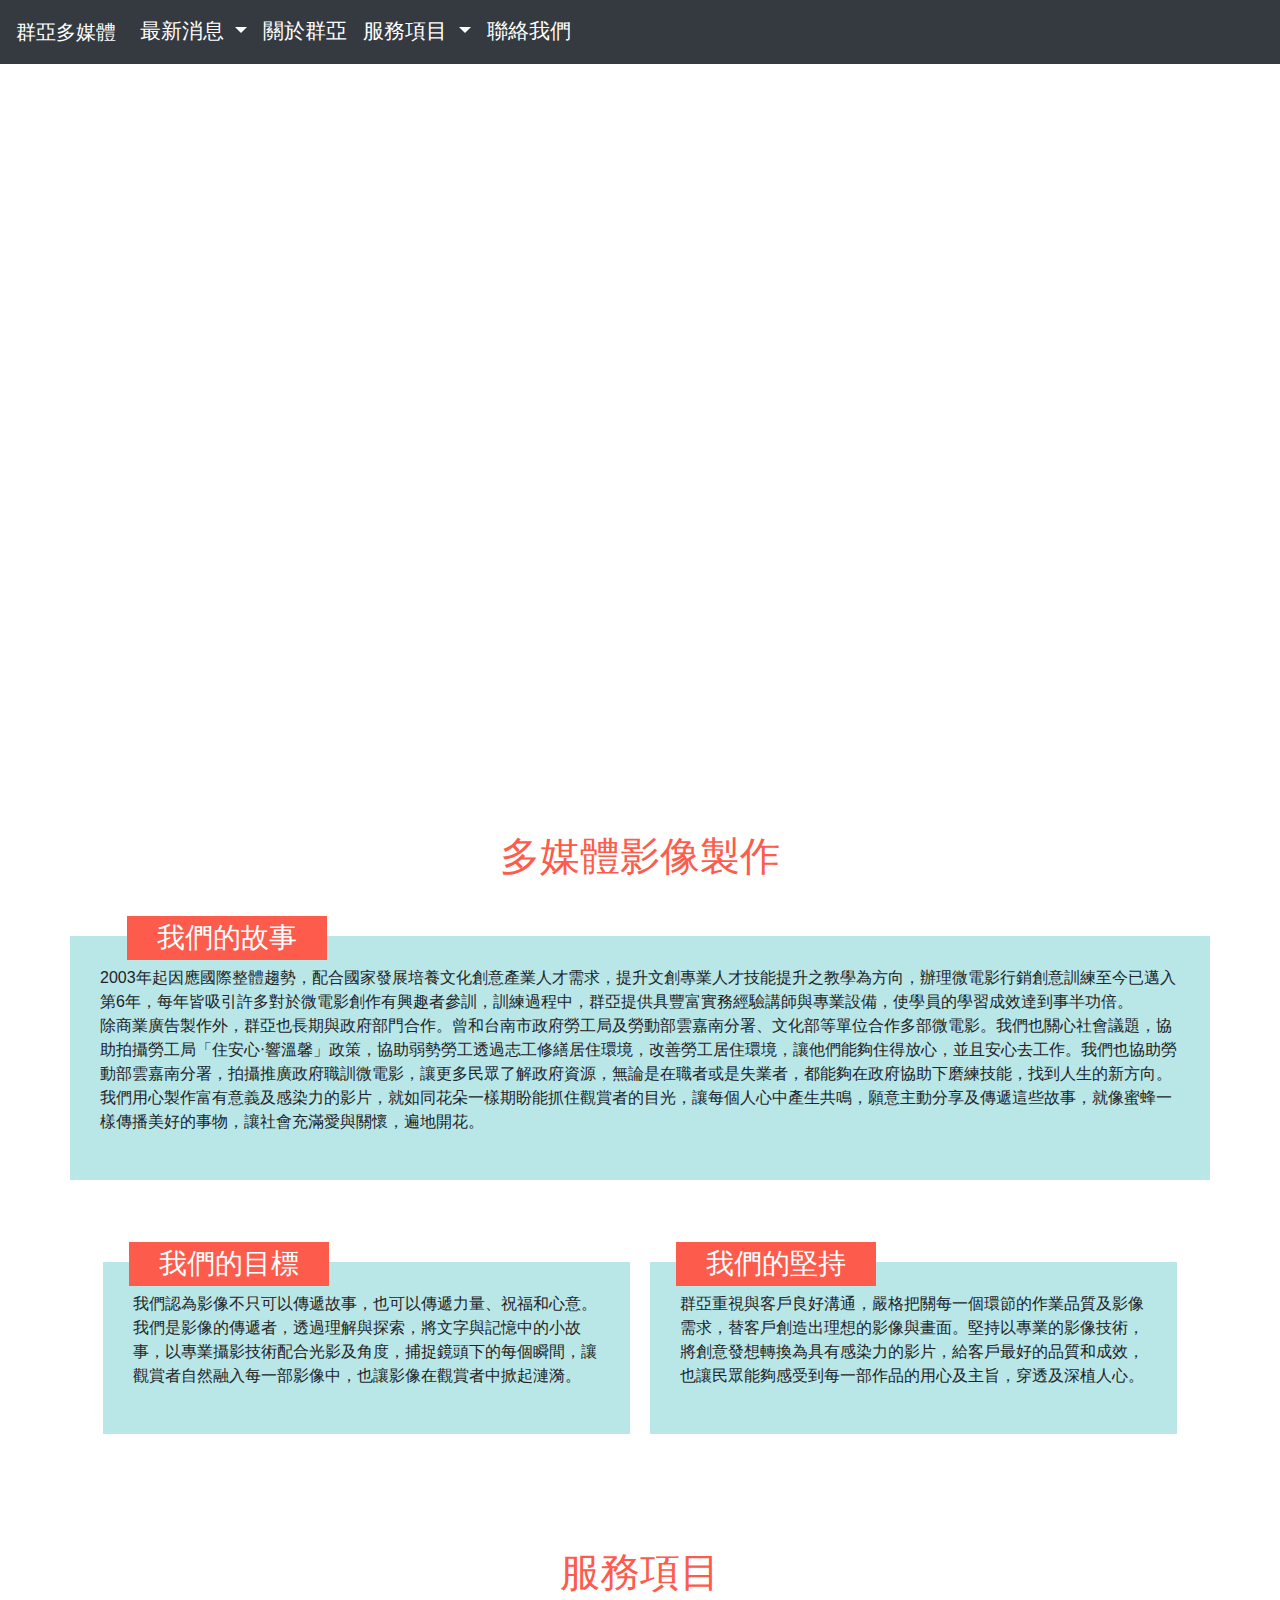
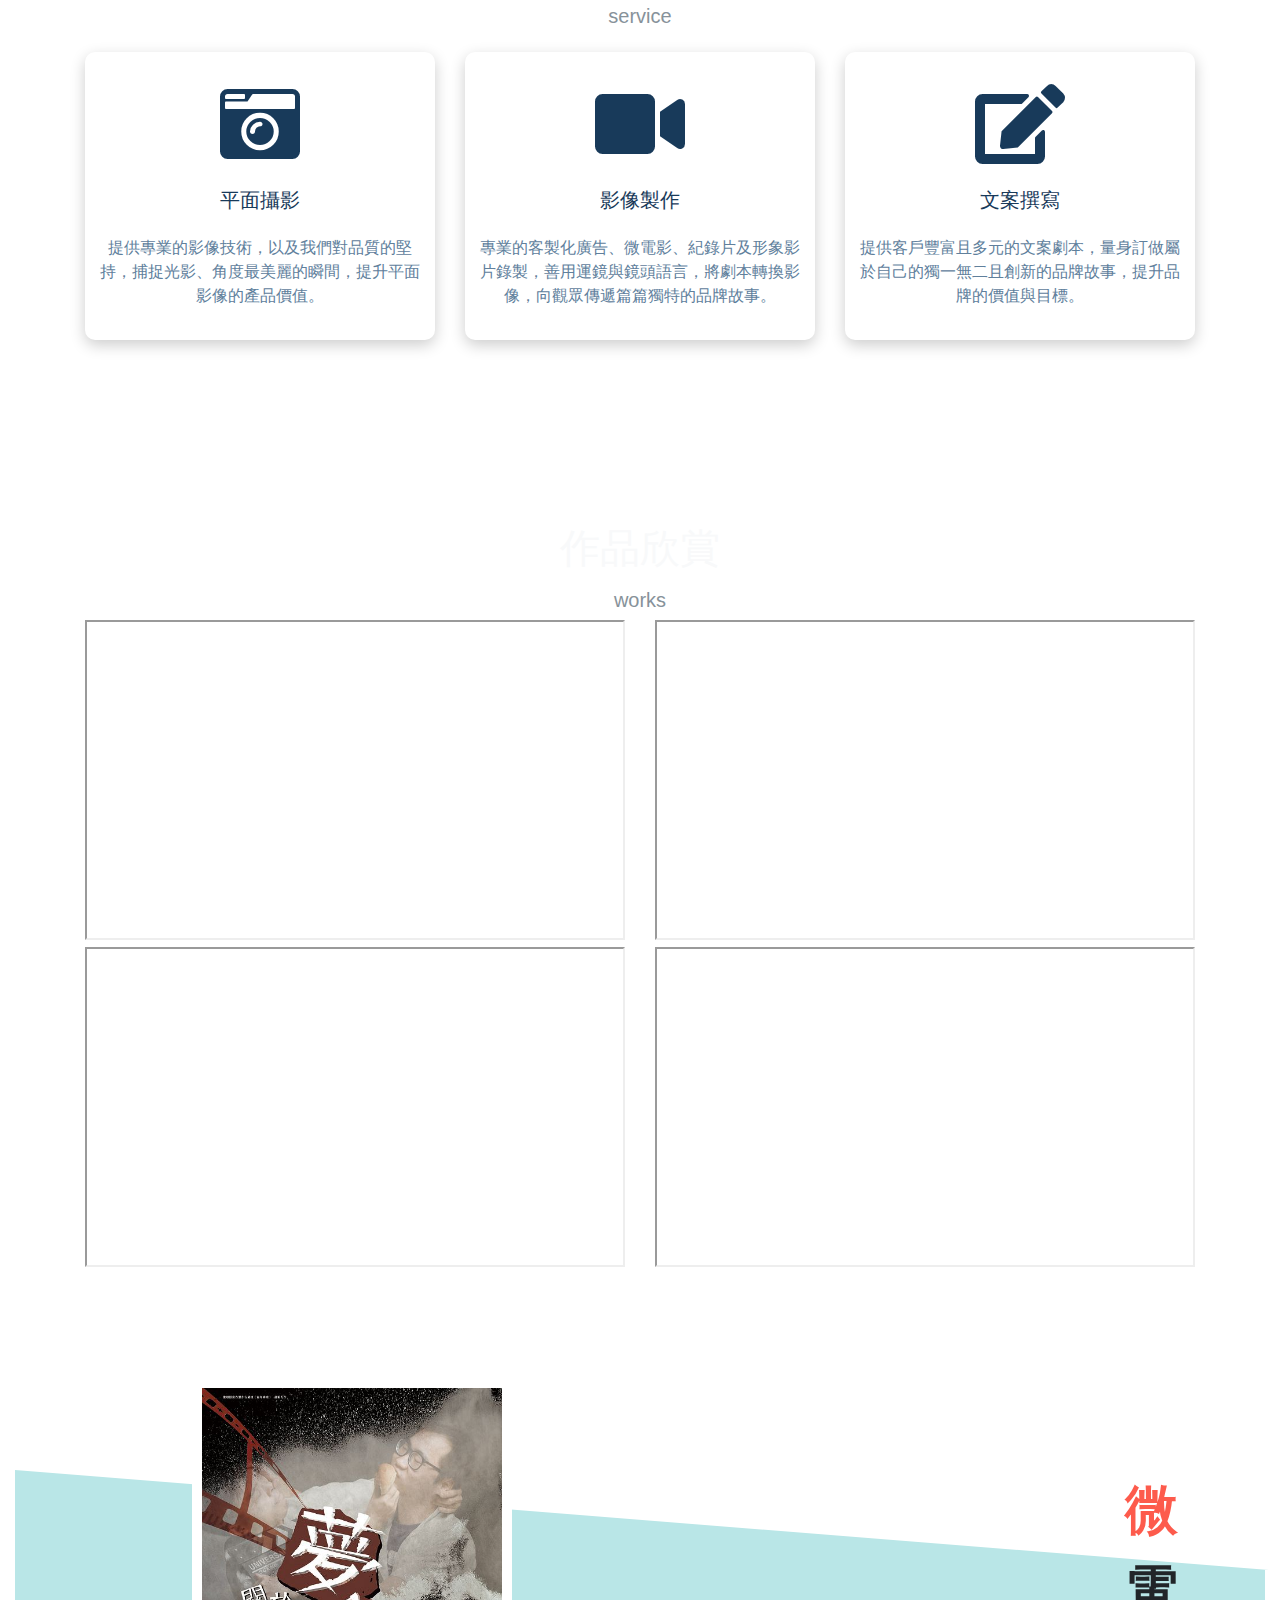
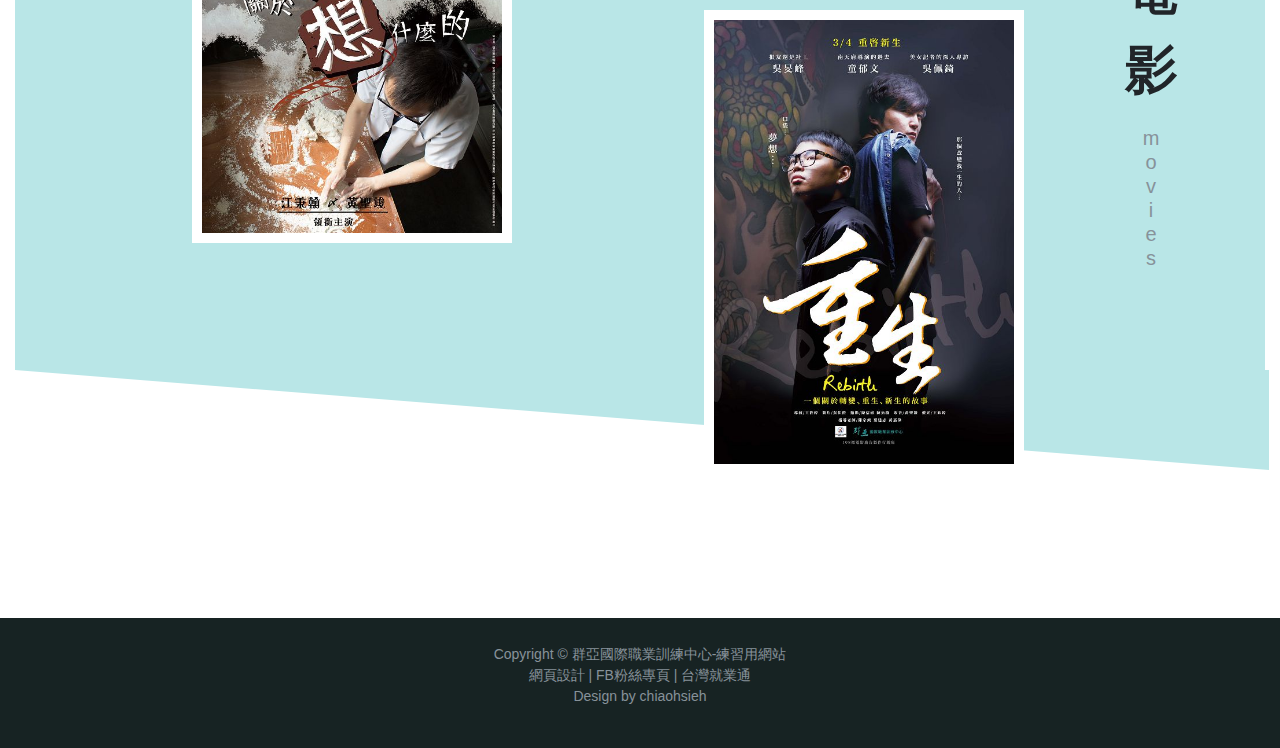
<file: media.html>
<!DOCTYPE html>
<html>
<head>
    <meta charset="UTF-8">
    <meta name="viewport" content="width=device-width, initial-scale=1">
    <meta http-equiv="X-UA-Compatible" content="ie=edge"><!--協助IE支援Bootstrap-->
    <link rel="icon" type="image/png" href="icon/cyicon.png"><!-- 標題小圖示 -->
    <!--Bootstrap CSS-->
    <link rel="stylesheet" href="css/chyunyea.css" type="text/css">
    <link rel="stylesheet" href="https://use.fontawesome.com/releases/v5.8.2/css/all.css">
    <link href="https://maxcdn.bootstrapcdn.com/font-awesome/4.6.3/css/font-awesome.min.css" rel="stylesheet">
    <!--Bootstrap4-->
    <link rel="stylesheet" href="https://maxcdn.bootstrapcdn.com/bootstrap/4.3.1/css/bootstrap.min.css">
    <script src="https://ajax.googleapis.com/ajax/libs/jquery/3.4.0/jquery.min.js"></script>
    <script src="https://cdnjs.cloudflare.com/ajax/libs/popper.js/1.14.7/umd/popper.min.js"></script>
    <script src="https://maxcdn.bootstrapcdn.com/bootstrap/4.3.1/js/bootstrap.min.js"></script>
    <title>CHYUNYEA STUDIO-網頁設計練習用</title>
</head>
<body>
    <nav class="navbar navbar-expand-lg bg-dark navbar-dark sticky-top ">
        <a class="navbar-brand" href="index.html">群亞多媒體</a>
        <button class="navbar-toggler" type="button" data-toggle="collapse" data-target="#navbarNavDropdown" aria-controls="navbarNavDropdown" aria-expanded="false" aria-label="Toggle navigation">
            <span class="navbar-toggler-icon"></span>
        </button>
        <div class="collapse navbar-collapse" id="navbarNavDropdown">
            <ul class="navbar-nav">
                <li class="nav-item dropdown">
                    <a class="nav-link dropdown-toggle " href="" target="_blank" id="navbarDropdownMenuLink" data-toggle="dropdown" aria-haspopup="true" aria-expanded="false">
                        最新消息
                    </a>
                    <div class="dropdown-menu bg-dark navbar-dark" aria-labelledby="navbarDropdownMenuLink">
                        <a class="dropdown-item" href="courses.html">課程資訊</a>
                    </div>
                </li>
                <li class="nav-item"><a class="nav-link" href="about.html">關於群亞</a></li>
                <li class="nav-item dropdown">
                        <a class="nav-link dropdown-toggle " href="" target="_blank" id="navbarDropdownMenuLink" data-toggle="dropdown" aria-haspopup="true" aria-expanded="false">
                              服務項目
                        </a>
                        <div class="dropdown-menu bg-dark navbar-dark" aria-labelledby="navbarDropdownMenuLink">
                            <a class="dropdown-item" href="media.html">多媒體影像製作</a>
                        </div>
                </li>
                <li class="nav-item"><a class="nav-link" href="contact.html">聯絡我們</a></li>

            </ul>
        </div>
    </nav>
<!-- youtube -->
<div class="container-fluid youtube">
    <iframe src='https://www.youtube.com/embed/HCXPmKemAFc?modestbranding=1'allow='autoplay' frameborder='0' allowfullscreen></iframe>
</div>
<!-- story -->
<div class="container my-5 story">
    <div class="container-fluid">
        <h1>多媒體影像製作</h1>
    </div>
    <div class="row">
        <div class="col-12 my-5">
            <h2 class="title-1">我們的故事</h2>
            <p>2003年起因應國際整體趨勢，配合國家發展培養文化創意產業人才需求，提升文創專業人才技能提升之教學為方向，辦理微電影行銷創意訓練至今已邁入第6年，每年皆吸引許多對於微電影創作有興趣者參訓，訓練過程中，群亞提供具豐富實務經驗講師與專業設備，使學員的學習成效達到事半功倍。<br>
                除商業廣告製作外，群亞也長期與政府部門合作。曾和台南市政府勞工局及勞動部雲嘉南分署、文化部等單位合作多部微電影。我們也關心社會議題，協助拍攝勞工局「住安心‧響溫馨」政策，協助弱勢勞工透過志工修繕居住環境，改善勞工居住環境，讓他們能夠住得放心，並且安心去工作。我們也協助勞動部雲嘉南分署，拍攝推廣政府職訓微電影，讓更多民眾了解政府資源，無論是在職者或是失業者，都能夠在政府協助下磨練技能，找到人生的新方向。我們用心製作富有意義及感染力的影片，就如同花朵一樣期盼能抓住觀賞者的目光，讓每個人心中產生共鳴，願意主動分享及傳遞這些故事，就像蜜蜂一樣傳播美好的事物，讓社會充滿愛與關懷，遍地開花。
            </p>      
        </div>
    </div>
    <div class="row my-3 mx-2">
        <div class="col-md-6 my-2">
            <h2 class="title-2">我們的目標</h2>
            <p class="story">我們認為影像不只可以傳遞故事，也可以傳遞力量、祝福和心意。我們是影像的傳遞者，透過理解與探索，將文字與記憶中的小故事，以專業攝影技術配合光影及角度，捕捉鏡頭下的每個瞬間，讓觀賞者自然融入每一部影像中，也讓影像在觀賞者中掀起漣漪。</p>
        </div>
        <div class="col-md-6 my-2">
            <h2 class="title-2">我們的堅持</h2>
            <p>群亞重視與客戶良好溝通，嚴格把關每一個環節的作業品質及影像需求，替客戶創造出理想的影像與畫面。堅持以專業的影像技術，將創意發想轉換為具有感染力的影片，給客戶最好的品質和成效，也讓民眾能夠感受到每一部作品的用心及主旨，穿透及深植人心。</p>
        </div>
    </div>
</div>
<!-- 服務項目 -->
<div class="service-item my-5">
    <section class="py-5 bg-attachment bg-cover bg-img" style="background-image:url(https://images.unsplash.com/photo-1514225437302-0ce6b0522e62?ixlib=rb-1.2.1&ixid=eyJhcHBfaWQiOjEyMDd9&auto=format&fit=crop&w=1950&q=80)">            
        <h1>服務項目</h1>
        <h5>service</h5>           
    <div class="container">
        <div class="row text-center my-3">
            <div class="col-md-4 my-2">
                <div class="p-2 serviceicon">
                    <i class="fas fa-camera-retro fa-5x my-4" style="color:#183a5a"></i>
                    <h5 style="color:#183a5a">平面攝影</h5>
                    <p class="my-4"style="color:#60809c">提供專業的影像技術，以及我們對品質的堅持，捕捉光影、角度最美麗的瞬間，提升平面影像的產品價值。</p>
                </div>
            </div>
            <div class="col-md-4 my-2">
                <div class="p-2 serviceicon">
                        <i class="fas fa-video fa-5x my-4" style="color:#183a5a"></i>
                    <h5 style="color:#183a5a">影像製作</h5>
                    <p class="my-4"style="color:#60809c">專業的客製化廣告、微電影、紀錄片及形象影片錄製，善用運鏡與鏡頭語言，將劇本轉換影像，向觀眾傳遞篇篇獨特的品牌故事。</p>
                </div>
            </div> 
            <div class="col-md-4 my-2">
                <div class="p-2 serviceicon">
                        <i class="fas fa-edit fa-5x my-4" style="color:#183a5a"></i>   
                    <h5 style="color:#183a5a">文案撰寫</h5>
                    <p class="my-4" style="color:#60809c">提供客戶豐富且多元的文案劇本，量身訂做屬於自己的獨一無二且創新的品牌故事，提升品牌的價值與目標。</p> 
                </div>
            </div>
        </div> 
    </section>
</div>
<!--works-->
<div class="works my-3">
        <section class="py-5 bg-attachment bg-cover" style="background-image:url(https://images.unsplash.com/photo-1546449982-a01eedcc37c0?ixlib=rb-1.2.1&ixid=eyJhcHBfaWQiOjEyMDd9&auto=format&fit=crop&w=900&q=60)">                
            <h1 class="my-3 text-light">作品欣賞</h1>
            <h5>works</h5>            
            <div class="container">
                <div class="row works-item">
                    <div class="col-md-6"><iframe src="https://www.youtube.com/embed/-YNJn0436aQ"></iframe></div>
                    <div class="col-md-6"><iframe src="https://www.youtube.com/embed/GWZpMxZ13jM"></iframe></div>
                </div>
                <div class="row works-item">
                    <div class="col-md-6"><iframe src="https://www.youtube.com/embed/CN-ooeECt8g"></iframe></div>
                    <div class="col-md-6"><iframe src="https://www.youtube.com//embed/GMhTnDz8pHQ"></iframe></div>
                </div>
            </div>
        </section>
</div>
<!--poster-->
<div class="container-fluid poster my-5">
    <div class="divOne">
        <div class="name">
            <p><span style="color:#fd5b4c">微</span><br>電<br>影</p>
            <h5>m<br>o<br>v<br>i<br>e<br>s</h5> 
        </div>
    </div>
    <div class="divTwo"></div>
    <div class="divThree"></div>
    <div class="poster1"><a href="https://www.youtube.com/watch?v=-YNJn0436aQ" target="_blank"><img src="image/poster1.jpg"></a></div>
    <div class="poster3"><a href="https://www.youtube.com/watch?v=GWZpMxZ13jM>" target="_blank"><img src="image/poster3.jpg"></a></div>
</div>
<!-- 頁尾 -->
<div id="footer">
        <div class="container-fluid footer">  
            <div class="row text-center">
                <div class="copyright col-12">
                    <p>Copyright © 群亞國際職業訓練中心-練習用網站<br>
                        網頁設計 | 
                        <a href="https://www.facebook.com/chyun.yea/" target="_blank"  alt="FB粉絲專頁">FB粉絲專頁</a> | 
                        <a href="https://www.taiwanjobs.gov.tw/Internet/index/index.aspx"alt="台灣就業通">台灣就業通</a>
                        <br>Design by chiaohsieh</p>
                </div>
            </div>
        </div>
    </div>
</body>
</html>
</file>
<file: css/chyunyea.css>
@charset "utf-8";
*{
    margin: 0;
    padding: 0;
}
html, body {
    font-family:'Trebuchet MS', 'Lucida Sans Unicode', 'Lucida Grande', 'Lucida Sans', Arial, sans-serif;
    scroll-behavior: smooth;
}
/*header*/
.header-class{
    min-height: 100vh;
    background-image:url(https://images.unsplash.com/photo-1556038024-07f7daf0b84f?ixlib=rb-1.2.1&ixid=eyJhcHBfaWQiOjEyMDd9&auto=format&fit=crop&w=1951&q=80);
    background-size: cover;
    background-position: bottom center;
    background-attachment: fixed;
}
.header-class a {
    color: white;
}
.header-class a:hover{
    color:#fd5b4c;
    text-decoration: none;
}
/*nav*/
.navbar-brand {
    font-size: 20pt;
}
.navbar-nav a{
    color: white!important;
    font-size: 16pt;
}
.navbar-nav a:hover {
    color: #fd5b4c!important;
}
/*解決nav擋住*/
:target::before{
    content: "";
    display: block;
    height:50px;
}
.dropdown:hover>.dropdown-menu {
    display: block;
  }
  
.dropdown>.dropdown-toggle:active {
    pointer-events: none;
}
/*項目標題*/
h1{
    color:#fd5b4c;
    text-align: center;
}
h5 {
    font-weight: normal;
    font-size: 16pt;
    color:#87929a;
    text-align: center;
    margin-bottom:25px;
}
/*news*/
.news img {
    width: 100%;
}
.news p{
    line-height: 30pt;
}
.newstitle{
    font-size: 16pt;
    color:#ec887f;
}
/*about*/
.about img {
    width: 100%;
}
.about p{
    line-height: 30pt;
}
.bg-cover{
    background-size: cover;
    background-position:bottom center;
}
.bg-attachment{
    background-attachment: fixed;
}
/*works*/
.works iframe{
    width:100%;
    height: 320px;
    filter:grayscale(1);
}
.works iframe:hover {
    filter:grayscale(0);
}
 @media (max-width: 767.98px) {	
    .works iframe{
        height:320px;
        width:90%;
        margin:0 5%;
    }
}
@media (min-width: 768px) and (max-width: 991.98px) { 
    .works iframe{
        height:200px;
         width:98%;
        margin:0 1%;
    }
}
/*設定頁尾*/
#footer{
	font-size:14px;
	background-color:#172323;
	color:#87929a;
	padding:2%;
    overflow:hidden;
}
.copyright a{
    color: #87929a;
}
.copyright a:hover{
    color: #fd5b4c;
}
/*=============================================課程資訊
*/
.courses p{
    line-height: 30pt;
}
.coursestitle {
    font-size: 16pt;
    color:#ec887f;
}
/*courses*/
.courses img{
    width:100%;
}
.courses {
    width: 90%;
}
.text-block{
    background-color:white;
    padding:10px;
}
/*=============================================多媒體影像製作
*/
/*youtube*/
.youtube { 
    position: relative; 
    padding-bottom: 56.25%; 
    overflow: hidden; 
} 
.youtube iframe, .youtube object, .youtube embed { 
    position: absolute; 
    top: 0; 
    left: 0; 
    width: 100%; 
    height: 100%;
}
/*story*/
[class^="story-"]{
    position: relative;
}
[class^="title-"]{
    font-size:28px;
    position: absolute;
    width:200px;
    text-align: center;
    background-color:#fd5b4c;
    padding:5px;
    color:white;
}
.story .col-12{
    background-color: rgb(185, 230, 231);
    padding:30px;
}
.story .col-md-6{
    background-color: rgb(185, 230, 231);
    padding:30px;
    border: white 10px solid;
}
.title-1{
    left:5%;
    top:-20px;
}
.title-2{
    left:5%;
    top:-20px;
}
/*service*/
.serviceicon {
    background-color:#fff;
    border-radius: 10px;
    box-shadow: 0 5px 15px rgba(0,0,0,.2);
    position: relative;
}
/*poster*/
.divOne{
    height: 200px;
    width: 100%;
    background-color: white;
    position: relative;
}
.divTwo{
    height: 400px;
    width: 100%;
    background-color: rgb(185, 230, 231);
    position: relative;
}
.divThree{
    height:200px;
    width: 100%;
    background-color: white;
    position: relative;
}
.divTwo:before{
    content: '';
    position: absolute;
    border-bottom: 100px solid rgb(185, 230, 231);
    border-right: 98vw solid transparent;
    top:-100px;
}
.divTwo:after{
    content: '';
    position: absolute;
    border-top: 100px solid rgb(185, 230, 231);
    border-left: 98vw solid transparent;
    bottom:-100px;
    z-index: 1;
}
.name{
    position: absolute;
    top:50%;
    right:7%;
    z-index: 1;
}
.name p{
    font-size:40pt;
    font-weight: bold;
}
.poster {
    position: relative;
}
.poster1 img{
    z-index: 1;
    position: absolute;
    top:1%;
    left:15%;
    width:25%;
    border:white solid 10px;
}
.poster1 img:hover,
.poster3 img:hover{
    filter: grayscale(100%);
}
.poster3 img{
    z-index: 1;
    position: absolute;
    top:30%;
    left:55%;
    width:25%;
    border:white solid 10px;
}
@media (max-width: 767.98px) {	
    .poster1 img{
    z-index: 1;
    position: absolute;
    top:20px;
    left:100px;
    width:50%;
    }
    .poster3 img{
    z-index: 1;
    position: absolute;
    top:50%;
    left:100px;
    width:50%;
    border:white solid 10px;
    }
    .divTwo:before{
    border-right: 94vw solid transparent;
    }
    .divTwo:after{
    border-left: 94vw solid transparent;
    }
}
</file>
